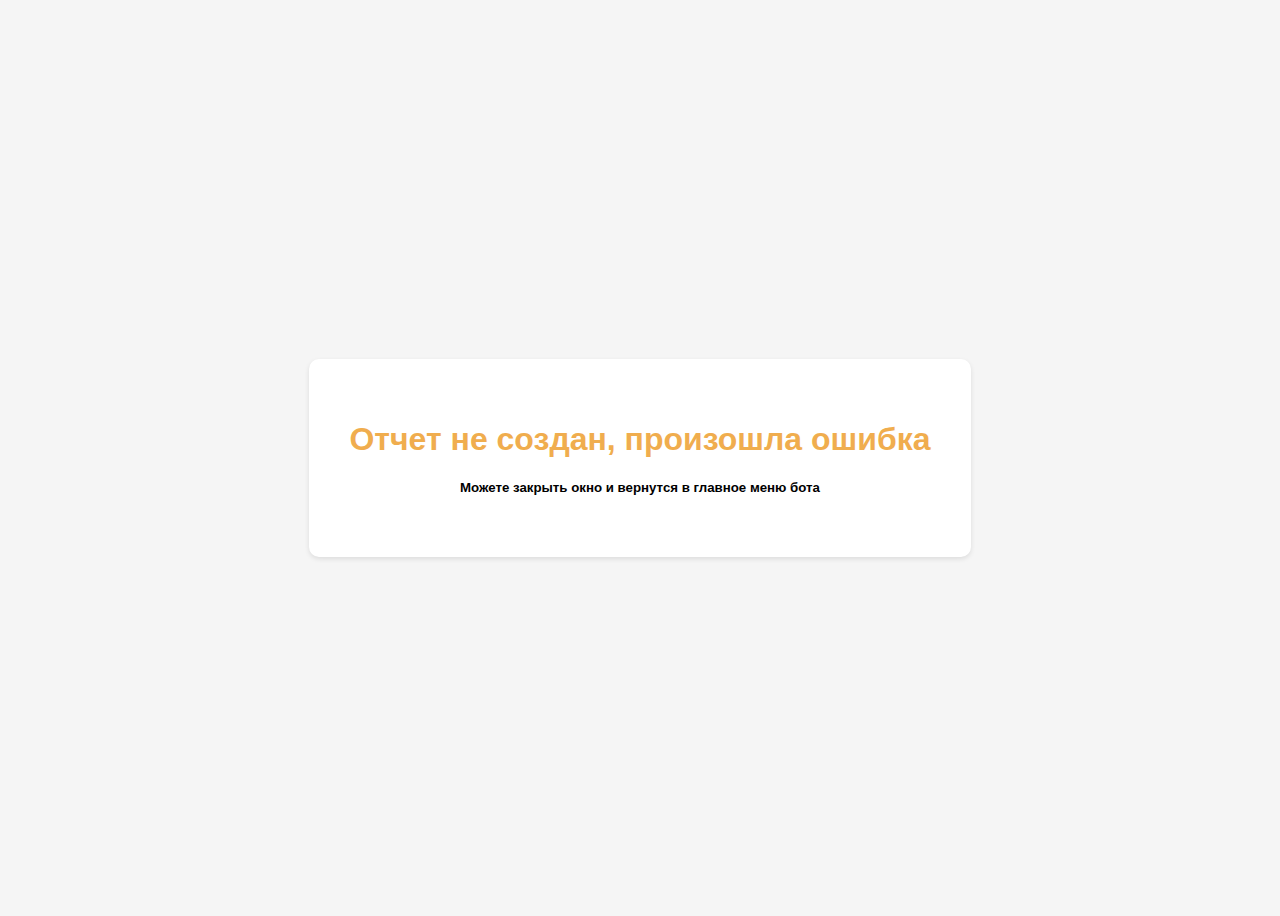
<file: admin_panel/templates/bad_success.html>
<!DOCTYPE html>
<html lang="en">
<head>
    <meta charset="UTF-8">
    <meta name="viewport" content="width=device-width, initial-scale=1.0">
    <title>Отчет отправлен</title>
    <style>
        body {
            font-family: sans-serif;
            display: flex;
            justify-content: center;
            align-items: center;
            min-height: 100vh;
            background-color: #f5f5f5;
        }

        .container {
            background-color: #fff;
            padding: 40px;
            border-radius: 10px;
            box-shadow: 0 2px 5px rgba(0, 0, 0, 0.1);
            text-align: center;
        }

        h1 {
            color: #f0ad4e; /* Оранжевый цвет */
            margin-bottom: 20px;
        }

        p {
            font-size: 18px;
            color: #555;
        }

        .icon {
            font-size: 60px;
            color: #28a745;
            margin-bottom: 20px;
        }

        .button {
            display: inline-block;
            padding: 10px 20px;
            background-color: #f0ad4e;
            color: white;
            text-decoration: none;
            border-radius: 5px;
            transition: background-color 0.3s;
        }

        .button:hover {
            background-color: #48a745; /* Более темный оранжевый */
        }
    </style>
</head>
<body>
    <div class="container">
        <i class="icon fas fa-check-circle"></i>
        <h1>Отчет не создан, произошла ошибка</h1>
        <h5>Можете закрыть окно и вернутся в главное меню бота</h5>
    </div>
</body>
</html>
</file>
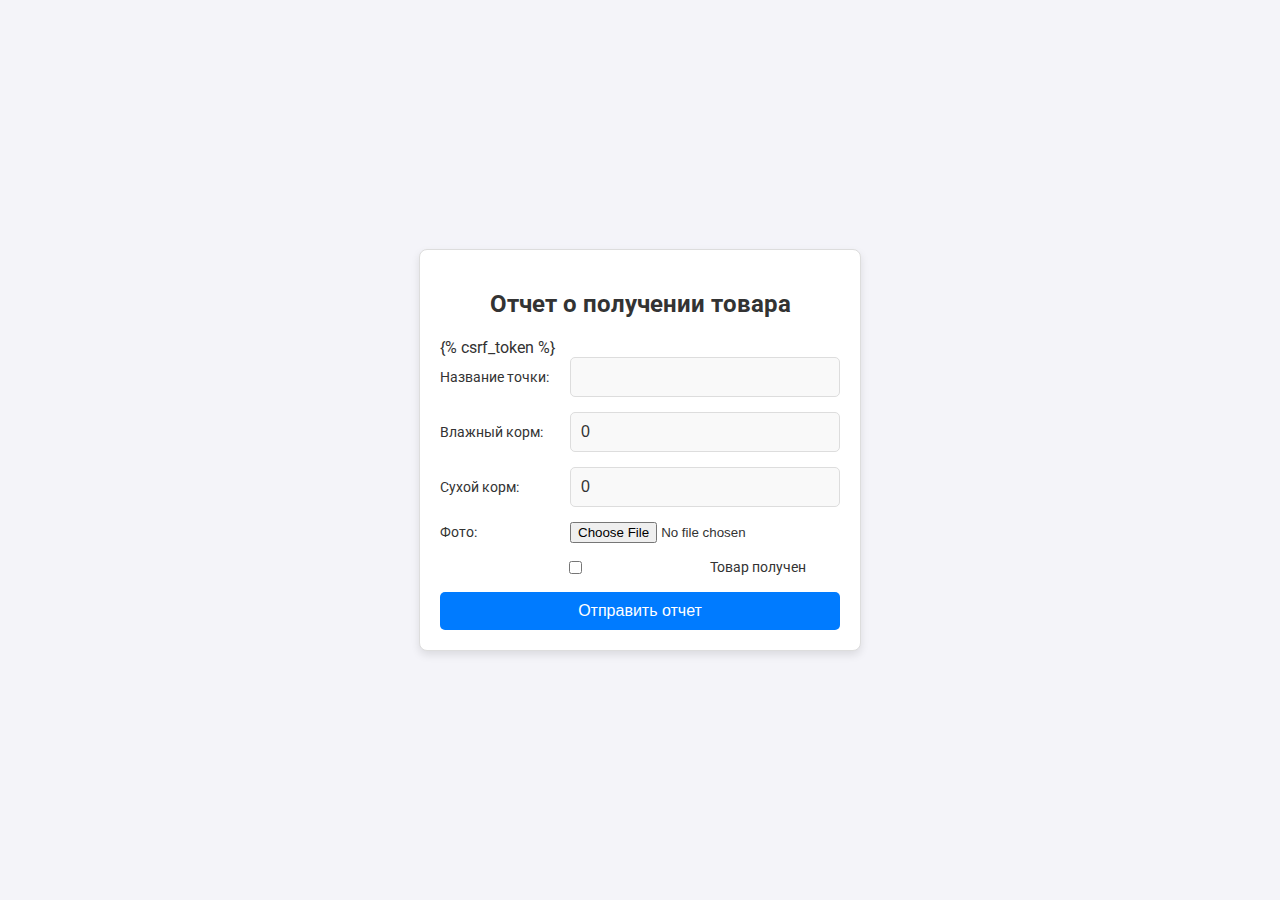
<file: admin_panel/templates/form_income.html>
<!-- report.html -->
<!DOCTYPE html>
<html lang="ru">
<head>
    <meta charset="UTF-8">
    <meta name="viewport" content="width=device-width, initial-scale=1.0">
    <title>Отчет о получении товара</title>
    <link href="https://fonts.googleapis.com/css2?family=Roboto:wght@400;700&display=swap" rel="stylesheet">
    <style>
        body {
            font-family: 'Roboto', sans-serif;
            background: #f4f4f9;
            margin: 0;
            display: flex;
            justify-content: center;
            align-items: center;
            height: 100vh;
            color: #333;
        }
        .container {
            background: #fff;
            border: 1px solid #ddd;
            border-radius: 8px;
            padding: 20px;
            width: 100%;
            max-width: 400px;
            box-shadow: 0 4px 8px rgba(0, 0, 0, 0.1);
        }
        h2 {
            text-align: center;
            margin-bottom: 20px;
            font-weight: 700;
        }
        .form-group {
            margin-bottom: 15px;
            display: flex;
            align-items: center;
        }
        label {
            margin-right: 10px;
            font-size: 14px;
            color: #333;
            width: 120px;
            text-align: left;
        }
        input[type="text"], input[type="number"], input[type="checkbox"] {
            flex: 1;
            padding: 10px;
            border: 1px solid #ddd;
            border-radius: 5px;
            background: #f9f9f9;
            color: #333;
            font-size: 16px;
            outline: none;
            transition: border-color 0.3s;
        }
        input[type="text"]:focus, input[type="number"]:focus {
            border-color: #007BFF;
        }
        .form-check {
            display: flex;
            align-items: center;
            margin-bottom: 15px;
        }
        .form-check label {
            margin-right: 10px;
        }
        button {
            width: 100%;
            padding: 10px;
            background: #007BFF;
            border: none;
            border-radius: 5px;
            color: #fff;
            font-size: 16px;
            cursor: pointer;
            transition: background 0.3s;
        }
        button:hover {
            background: #0056b3;
        }
    </style>
</head>
<body>

<div class="container">
    <h2>Отчет о получении товара</h2>
    <form method="post" enctype="multipart/form-data">
        {% csrf_token %}
        <div class="form-group">
            <label for="name">Название точки:</label>
            <input type="text" id="name" name="name" required>
        </div>
        <div class="form-group">
            <label for="wet_food">Влажный корм:</label>
            <input type="number" id="wet_food" name="wet_food" value="0" min="0" required>
        </div>
        <div class="form-group">
            <label for="dry_food">Сухой корм:</label>
            <input type="number" id="dry_food" name="dry_food" value="0" min="0" required>
        </div>
        <div class="form-group">
            <label for="photo">Фото:</label>
            <input type="file" id="photo" name="photo" accept="image/*" required>
        </div>
        <div class="form-group">
            <input type="checkbox" id="received" name="received" required>
            <label for="received">Товар получен</label>
        </div>
        <button type="submit">Отправить отчет</button>
    </form>
</div>


</body>
</html>
</file>
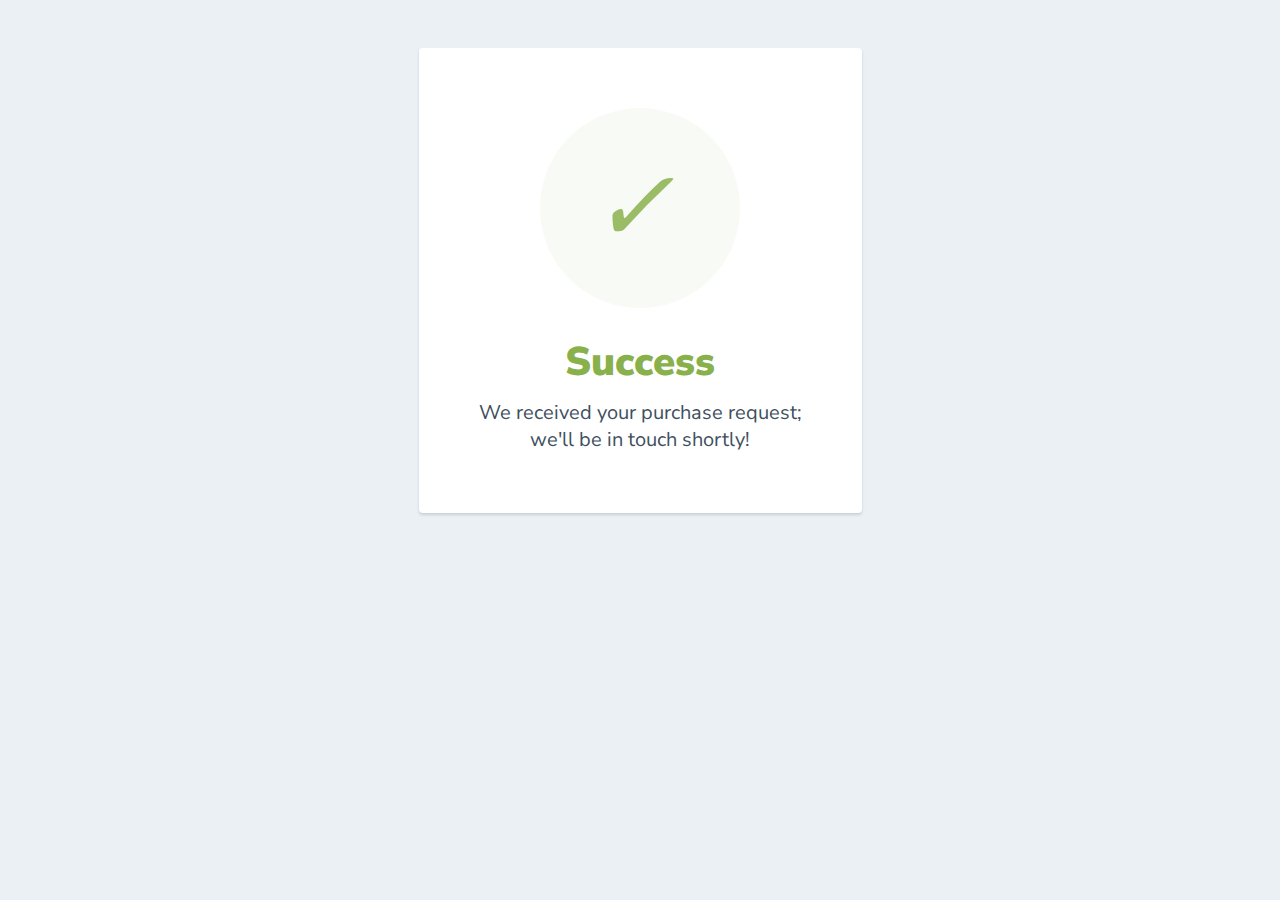
<file: admin_panel/templates/success.html>
<html>
  <head>
    <link href="https://fonts.googleapis.com/css?family=Nunito+Sans:400,400i,700,900&display=swap" rel="stylesheet">
  </head>
    <style>
      body {
        text-align: center;
        padding: 40px 0;
        background: #EBF0F5;
      }
        h1 {
          color: #88B04B;
          font-family: "Nunito Sans", "Helvetica Neue", sans-serif;
          font-weight: 900;
          font-size: 40px;
          margin-bottom: 10px;
        }
        p {
          color: #404F5E;
          font-family: "Nunito Sans", "Helvetica Neue", sans-serif;
          font-size:20px;
          margin: 0;
        }
      i {
        color: #9ABC66;
        font-size: 100px;
        line-height: 200px;
        margin-left:-15px;
      }
      .card {
        background: white;
        padding: 60px;
        border-radius: 4px;
        box-shadow: 0 2px 3px #C8D0D8;
        display: inline-block;
        margin: 0 auto;
      }
    </style>
    <body>
      <div class="card">
      <div style="border-radius:200px; height:200px; width:200px; background: #F8FAF5; margin:0 auto;">
        <i class="checkmark">✓</i>
      </div>
        <h1>Success</h1>
        <p>We received your purchase request;<br/> we'll be in touch shortly!</p>
      </div>
    </body>
</html>
</file>
